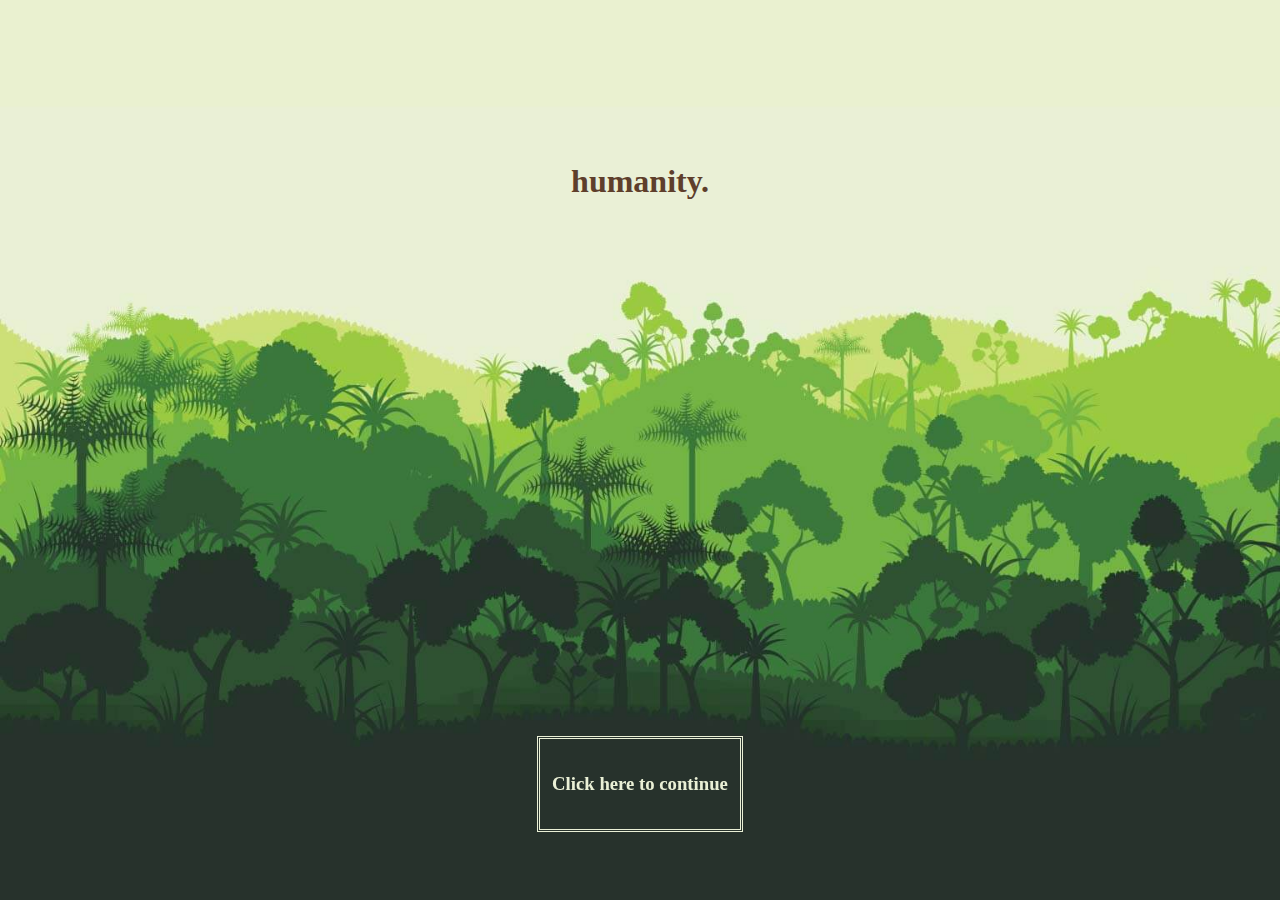
<file: index.html>
<!DOCTYPE html>
<html lang="en">
  <head>
    <title>Ecoventure</title>
    <meta charset="UTF-8"/>
    <meta name="viewport" content="width=device-width, initial-scale=1.0" />
    <link rel="stylesheet" href="styles.css">
  </head>
  <body>
	  <br><br><br>
	  <h1><span>Long</span> <span>ago,</span> <span>the</span> <span>Earth's</span> <span>climate</span> <span>has</span> <span>changed</span> <span>naturally,</span> <br> <span>but</span> <span>then</span> <span>in</span> <span>the</span> <span>last</span> <span>century,</span> <span>a</span> <span>new</span> <span>force</span> <span>suddenly</span> <span>shifted</span> <span>the</span> <span>course:</span></h1>
	  <h1 class="emphasis">humanity.</h1>
	  <h1 class="bottom" ><span class="bottomspan">human activities.</span> <span class="bottomspan">climate change.</span> <span class="bottomspan">big impacts.</span></h1>
	  <div class="continue" onClick="location.href = 'main/main.html';"><h3>Click here to continue</h3></div>
  </body>
</html>
</file>
<file: styles.css>
/* CSS Document */
body {
  width: 100%;
  height: 100vh;
  margin: 0;
  background-image: url("assets/bckgrd.jpg");
  background-repeat: no-repeat;
  color: #f5f6f7;
  font-family: Tahoma;
  font-size: 16px;
  background-size: cover;
  background-attachment: fixed;

}

h1 {
	text-align: center;
	color: burlywood;
	font-family: Minecraft, Baskerville, "Palatino Linotype", Palatino, "Century Schoolbook L", "Times New Roman", "serif";
	margin: 10px;
	padding-left: 10px;
	padding-right: 10px;
}

@keyframes scale {
  100% {
    transform: scale(1);
  }
}

span {
  display: inline-block;
  opacity: 0;
  filter: blur(4px);
}

span:nth-child(1) {
  animation: fade-in 0.8s 0.1s forwards cubic-bezier(0.11, 0, 0.5, 0);
}

span:nth-child(2) {
  animation: fade-in 0.8s 0.2s forwards cubic-bezier(0.11, 0, 0.5, 0);
}

span:nth-child(3) {
  animation: fade-in 0.8s 0.3s forwards cubic-bezier(0.11, 0, 0.5, 0);
}

span:nth-child(4) {
  animation: fade-in 0.8s 0.4s forwards cubic-bezier(0.11, 0, 0.5, 0);
}

span:nth-child(5) {
  animation: fade-in 0.8s 0.5s forwards cubic-bezier(0.11, 0, 0.5, 0);
}

span:nth-child(6) {
  animation: fade-in 0.8s 0.6s forwards cubic-bezier(0.11, 0, 0.5, 0);
}

span:nth-child(7) {
  animation: fade-in 0.8s 0.7s forwards cubic-bezier(0.11, 0, 0.5, 0);
}

span:nth-child(8) {
  animation: fade-in 0.8s 0.8s forwards cubic-bezier(0.11, 0, 0.5, 0);
}

span:nth-child(9) {
  animation: fade-in 0.8s 0.9s forwards cubic-bezier(0.11, 0, 0.5, 0);
}

span:nth-child(10) {
  animation: fade-in 0.8s 1s forwards cubic-bezier(0.11, 0, 0.5, 0);
}

span:nth-child(11) {
  animation: fade-in 0.8s 1.1s forwards cubic-bezier(0.11, 0, 0.5, 0);
}

span:nth-child(12) {
  animation: fade-in 0.8s 1.2s forwards cubic-bezier(0.11, 0, 0.5, 0);
}

span:nth-child(13) {
  animation: fade-in 0.8s 1.3s forwards cubic-bezier(0.11, 0, 0.5, 0);
}

span:nth-child(14) {
  animation: fade-in 0.8s 1.4s forwards cubic-bezier(0.11, 0, 0.5, 0);
}

span:nth-child(15) {
  animation: fade-in 0.8s 1.5s forwards cubic-bezier(0.11, 0, 0.5, 0);
}

span:nth-child(16) {
  animation: fade-in 0.8s 1.6s forwards cubic-bezier(0.11, 0, 0.5, 0);
}

span:nth-child(17) {
  animation: fade-in 0.8s 1.7s forwards cubic-bezier(0.11, 0, 0.5, 0);
}

span:nth-child(18) {
  animation: fade-in 0.8s 1.8s forwards cubic-bezier(0.11, 0, 0.5, 0);
}

span:nth-child(19) {
  animation: fade-in 0.8s 1.9s forwards cubic-bezier(0.11, 0, 0.5, 0);
}

span:nth-child(20) {
  animation: fade-in 0.8s 2s forwards cubic-bezier(0.11, 0, 0.5, 0);
}

span:nth-child(21) {
  animation: fade-in 0.8s 2.1s forwards cubic-bezier(0.11, 0, 0.5, 0);
}

span:nth-child(22) {
  animation: fade-in 0.8s 2.2s forwards cubic-bezier(0.11, 0, 0.5, 0);
}

@keyframes fade-in {
  100% {
    opacity: 1;
    filter: blur(0);
  }
}

.emphasis {
	color: #5e3e2b;
	animation: 8s anim-lineUp ease-out 1;
	padding-top: 15px;
	font-weight: bolder;
}

.bottom {
	text-align: center;
	position: absolute;
	bottom: 30%;
	left: 0;
    right: 0;
	text-shadow: 2px;
}

.bottomspan {
	color: #EAF0D6;
}
.bottomspan:nth-child(1) {
	animation: fade-in 0.8s 8s forwards cubic-bezier(0.11, 0, 0.5, 0);
}

.bottomspan:nth-child(2) {
	animation: fade-in 0.8s 10s forwards cubic-bezier(0.11, 0, 0.5, 0);
}

.bottomspan:nth-child(3) {
	animation: fade-in 0.8s 12s forwards cubic-bezier(0.11, 0, 0.5, 0);
}

@keyframes anim-lineUp {
  0% {
    opacity: 0;
    transform: translateY(0%);
  }
  20% {
    opacity: 0;
  }
  50% {
    opacity: 0;
    transform: translateY(0%);
  }
  100% {
    opacity: 1;
    transform: translateY(0%);
  }
}

.continue {
	height: 10%;
	width: 20%;
	max-width: 200px;
	max-height: 100px;
	border-style: double;
	border-color: #EAF0D6;
	align-content: center;
	color: #EAF0D6;
    display: flex;
    justify-content: center;
    align-items: center;
	position: fixed;
    left: 50%;
    bottom: 20px;
    transform: translate(-50%, -50%);
    margin: 0 auto;
	text-align: center;
	animation: 20s anim;
}

@keyframes anim {
	0% { opacity: 0; }
	75% { opacity: 0; }
  	100% { opacity: 1; }
}

.continue:hover {
	color: burlywood;
	border-color: burlywood;
	cursor: pointer;
}


/* Smartphones (portrait and landscape) ----------- */
@media only screen 
and (min-device-width : 320px) 
and (max-device-width : 480px) {

}

/* Smartphones (landscape) ----------- */
@media only screen 
and (min-width : 321px) {

}

/* Smartphones (portrait) ----------- */
@media only screen 
and (max-width : 320px) {

}

/* iPads (portrait and landscape) ----------- */
@media only screen 
and (min-device-width : 768px) 
and (max-device-width : 1024px) {

}

/* iPads (landscape) ----------- */
@media only screen 
and (min-device-width : 768px) 
and (max-device-width : 1024px) 
and (orientation : landscape) {

}

/* iPads (portrait) ----------- */
@media only screen 
and (min-device-width : 768px) 
and (max-device-width : 1024px) 
and (orientation : portrait) {
	
}

/* iPad 3 (portrait and landscape) ----------- */
@media only screen 
and (min-device-width : 768px) 
and (max-device-width : 1024px) 
and (-webkit-min-device-pixel-ratio : 2),
only screen 
and (min-device-width : 768px) 
and (max-device-width : 1024px) 
and (min-resolution: 192dpi) { 

}

/* Desktops and laptops ----------- */
@media only screen 
and (min-width : 1224px) {
	
}

/* Large screens ----------- */
@media only screen 
and (min-width : 1824px) {
	
}

/* Retina displays ----------- */
@media  only screen 
and (-webkit-min-device-pixel-ratio : 2), 
only screen 
and (min-resolution: 192dpi) {

}
</file>
